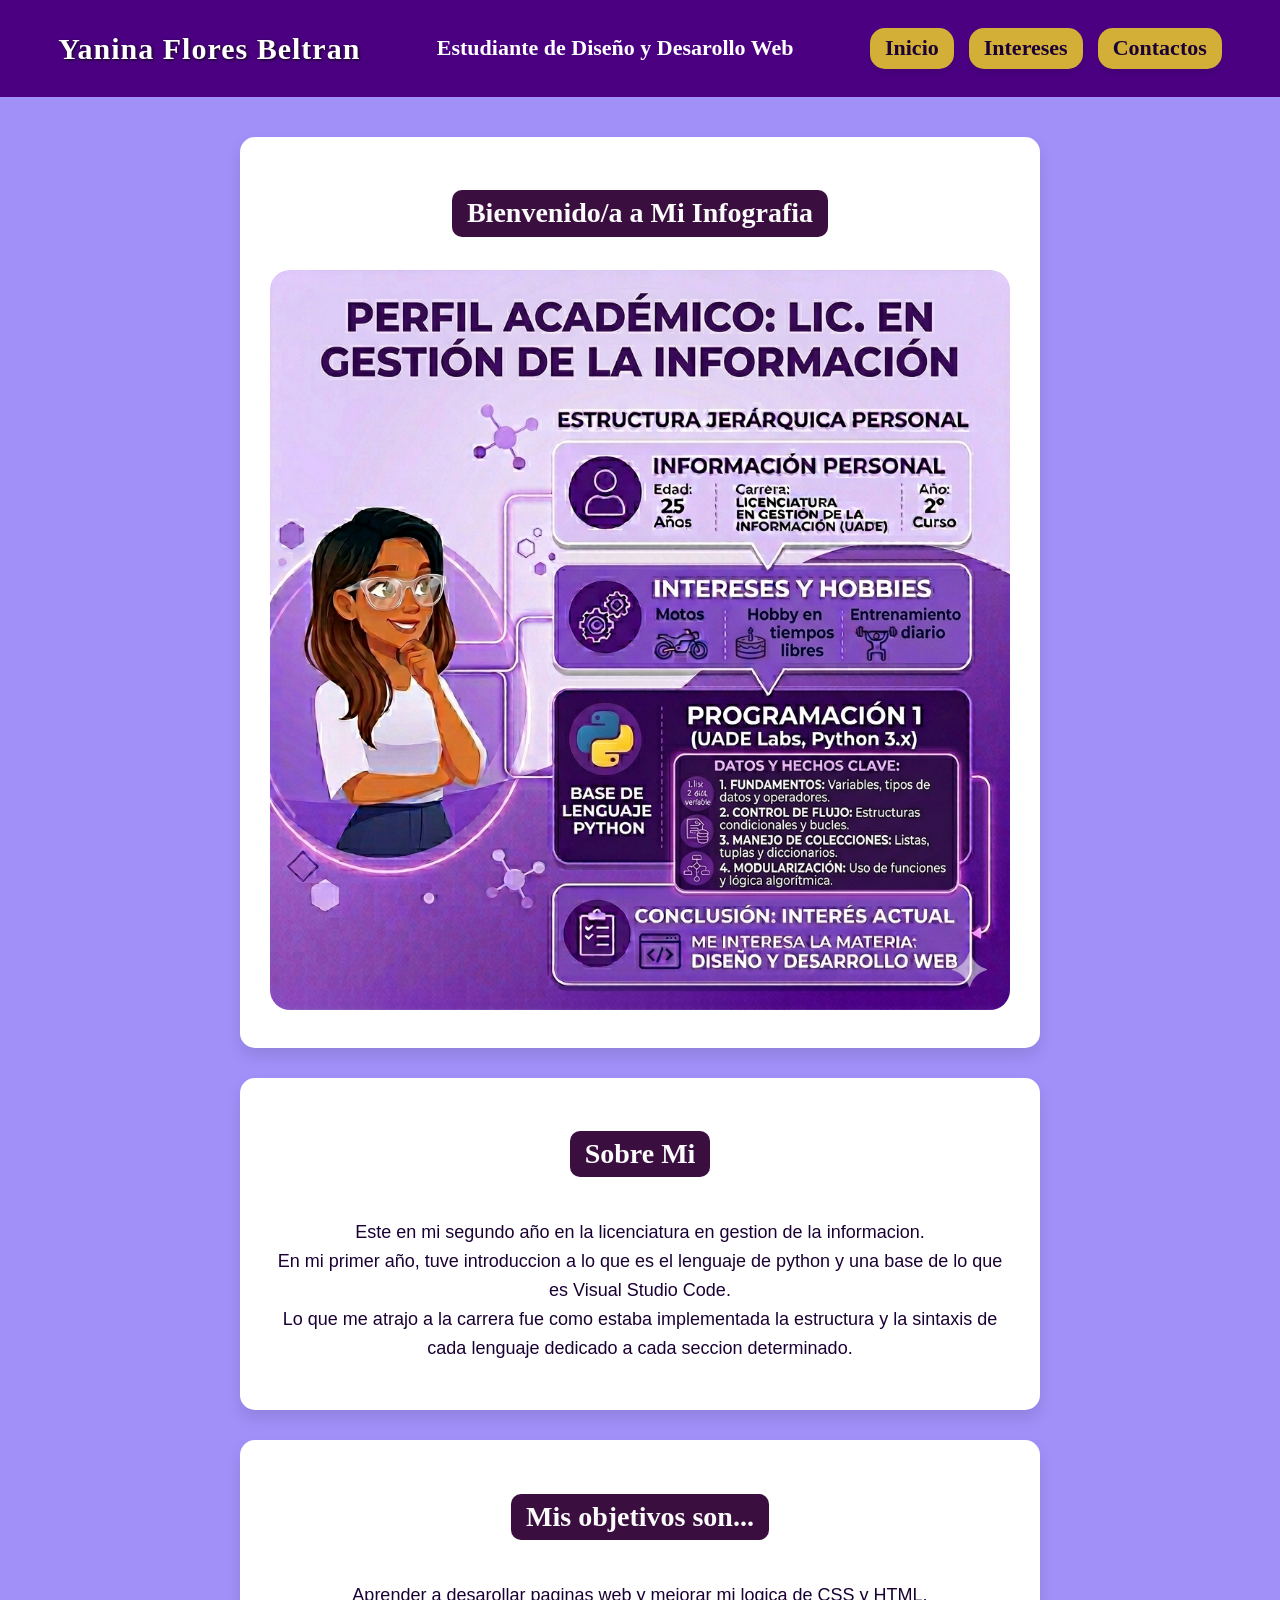
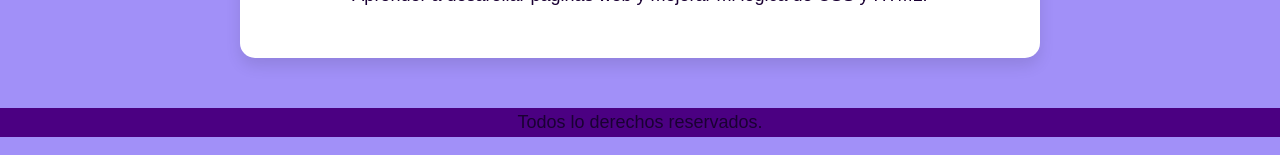
<file: index.html>
<!DOCTYPE html>
<html lang="en">
<head>
    <meta charset="UTF-8">
    <meta name="viewport" content="width=device-width, initial-scale=1.0">
    <title>Mi Pagina Personal</title>
    <link rel="stylesheet" href="estilo.css">


</head>
<body>
    <header>
        <h1>Yanina Flores Beltran</h1>
        <h4>Estudiante de Diseño y Desarollo Web</h4>
        <nav>
            <a class="boton" href="index.html">Inicio</a>
            <a class="boton" href="intereses.html">Intereses</a>
            <a class="boton" href="contacto.html">Contactos</a>
        </nav>
    </header>
    <main class="contenedor">
        <section class="bloque">
            <h2>Bienvenido/a a Mi Infografia</h2>
            <img src="Imagen.jpg.png" alt="Imagen personal">
        </section>
        <section class="bloque">
            <h2>Sobre Mi</h2>
            <p>Este en mi segundo año en la licenciatura en gestion de la informacion.<br>
            En mi primer año, tuve introduccion a lo que es el lenguaje de python y una base de lo que es Visual Studio Code.<br> 
           Lo que me atrajo a la carrera fue como estaba implementada la estructura y la sintaxis de cada lenguaje dedicado a cada seccion determinado.</p>
        </section>
        <section class="bloque">
            <h2>Mis objetivos son...</h2>
            <p>Aprender a desarollar paginas web y mejorar mi logica de CSS y HTML.</p>
        </section>
    </main>
    <footer class="footer">
        <p>Todos lo derechos reservados.</p>
    </footer>
    
</body>
</html>
</file>
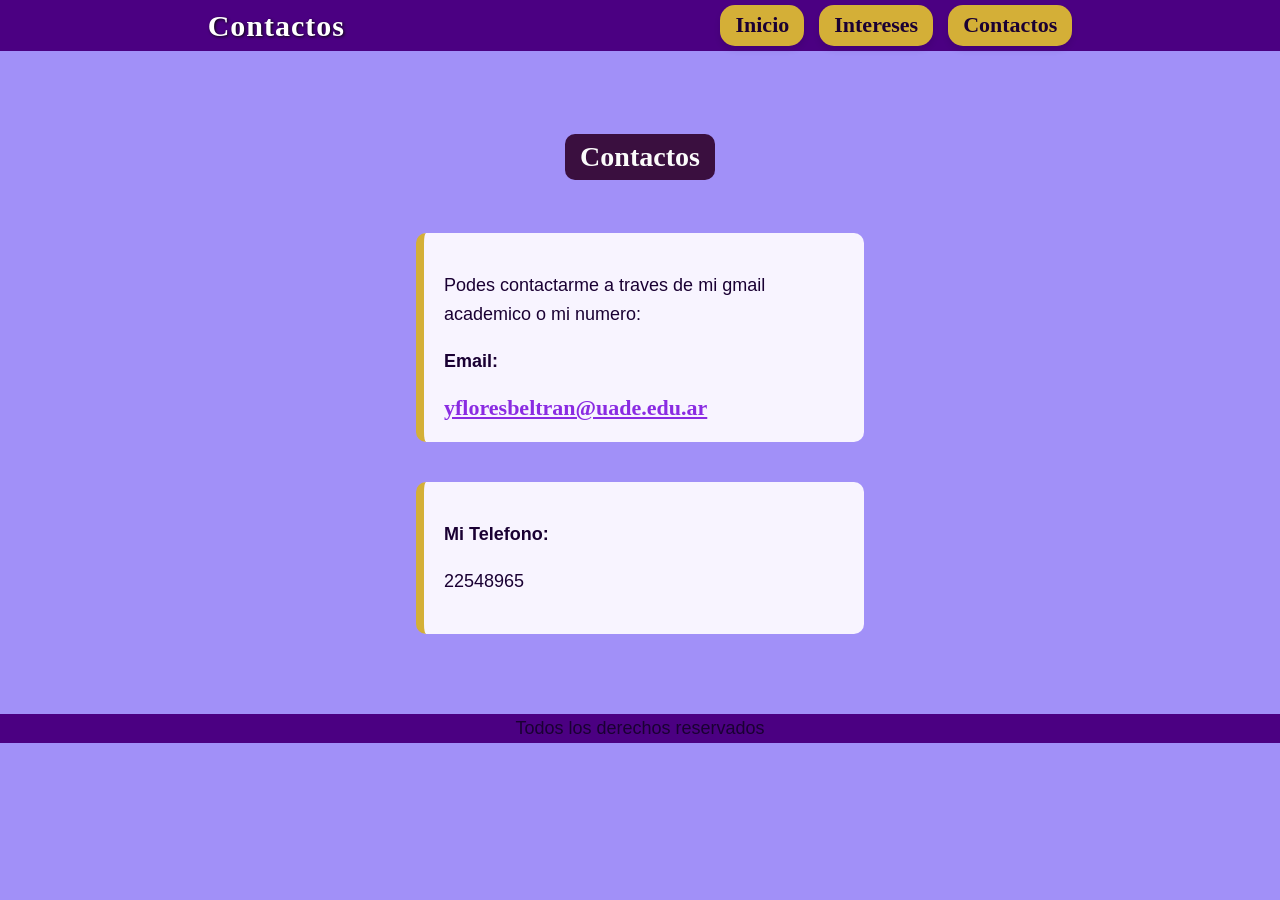
<file: contacto.html>
<!DOCTYPE html>
<html lang="en">
<head>
    <meta charset="UTF-8">
    <meta name="viewport" content="width=device-width, initial-scale=1.0">
    <title>Contactos</title>
    <link rel="stylesheet" href="estilo.css">
</head>
<body>
    <header>
        <h1>Contactos</h1>
        <nav>
            <a class="boton" href="index.html">Inicio</a>
            <a class="boton" href="intereses.html">Intereses</a>
            <a class="boton" href="contacto.html">Contactos</a>
        </nav>

    </header>
    <main class="contenedor">
        <section class="contacto">
            <h2>Contactos</h2>
        <div class="datos">
            <p>Podes contactarme a traves de mi gmail academico o mi numero:</p>
            <p><strong>Email:</strong></p>
            <a href="mailto:yfloresbeltran@uade.edu.ar" style="color: blueviolet; font-weight: bold;">
                yfloresbeltran@uade.edu.ar
            </a>
        </div>
        <div class="datos">
            <p><strong>Mi Telefono:</strong></p>
            <p>22548965</p>
        </div>
        </section>
    </main>
<footer class="footer">
    <p>Todos los derechos reservados</p>
</footer>
</body>
</html>
</file>
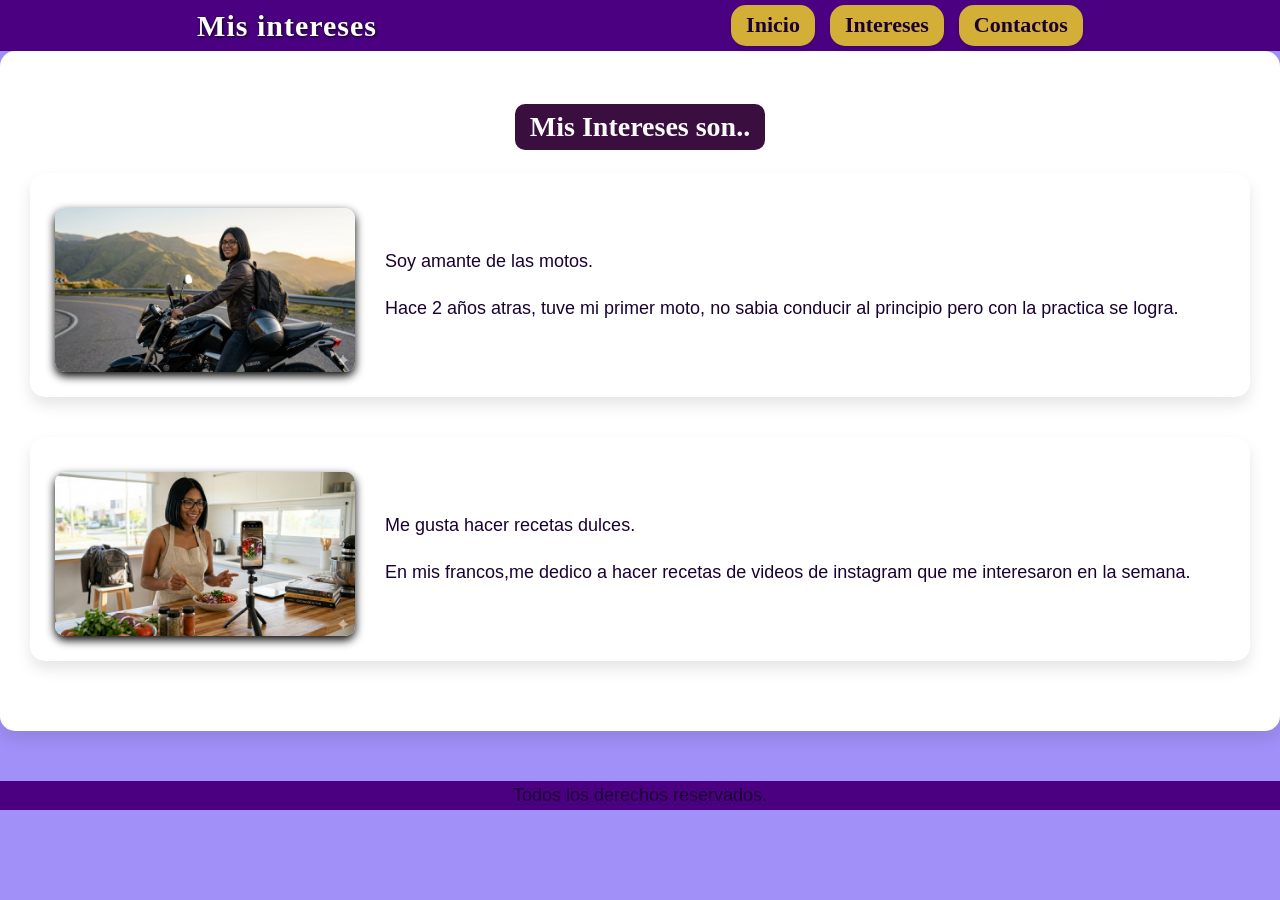
<file: intereses.html>
<!DOCTYPE html>
<html lang="en">
<head>
    <meta charset="UTF-8">
    <meta name="viewport" content="width=device-width, initial-scale=1.0">
    <title>Mis Intereses</title>
    <link rel="stylesheet" href="estilo.css">
</head>
<body>
    <header>
        <h1>Mis intereses</h1>
        <nav>
            <a class="boton" href="index.html">Inicio</a>
            <a class="boton" href="intereses.html">Intereses</a>
            <a class="boton" href="contacto.html">Contactos</a>
        </nav>
    </header>
    <main>
            <section class="bloque">
                <h2>Mis Intereses son..</h2>

                <div class="intereses">
                    <img src="Moto1.jpg.png" alt="Moto">
                    <div class="texto-intereses">
                    <p>Soy amante de las motos.</p>
                    <p>Hace 2 años atras, tuve mi primer moto, no sabia conducir al principio pero con la practica se logra.</p>
                    </div>

                </div>
                <div class="intereses">
                    <img src="Reposteria.jpg.png" alt="Reposteria">
                    <div class="texto-intereses">
                    <p>Me gusta hacer recetas dulces.</p>
                    <p>En mis francos,me dedico a hacer recetas de videos de instagram que me interesaron en la semana.</p>
                     
                </div>
            </section>
    </main>
    <footer class="footer">
        <p>Todos los derechos reservados.</p>
    </footer>
    
</body>
</html>
</file>
<file: estilo.css>
/*cuerpo base*/
body {
    margin: 0;
    font-family:"Dancing Script", cursive;
    background-color: #a190f8;
    line-height: 1.3;
    color: #1a0033;
    font-size: 22px;


}
/* cabecera */
header {
    position: sticky;
    top: 0;
    display: flex;
    z-index: 1000;
    background-color: #4b0082;
    color: white;
    justify-content: space-around;
    align-items: center;
    padding: 5px 20px;
}
/*navegacion*/
nav {
    display: flex;
    gap: 15px;
    margin: 0;
}
/* Boton */
.boton {
    background-color: #d4af37;
    color: #1a0033;
    padding: 6px 15px;
    border-radius: 15px;
    text-decoration: none;
    font-weight: bold;
    transition: 0.3s;
    box-shadow: 0 4px 6px rgba(0,0,0,0.1);

}
/*puntero mouse*/
.boton:hover {
    background-color: #e9bb05;
    box-shadow: 0px 4px 10px rgba(0,0,0,0.2);
}
/*contenedor*/
.contenedor {
    max-width: 800px;
    margin: 40px auto;
    padding: 0 20px;

}
.bloque {
    text-align: center;
    margin-bottom: 30px;
    background-color: white;
    padding: 30px;
    box-shadow: 0 8px 15px rgba(0,0,0,0.1);
    border-radius: 15px;
}
/*imagenes*/
img {
    max-width: 100%;
    height: auto;
    border-radius: 20px;
    margin-top: 10px;
}
/*Titulos-sub-titulo*/
h1 {
    margin: 0;
    font-size: 30px;
    font-weight: 600;
    letter-spacing: 1px;
    text-shadow: 1px 1px 3px rgba(10, 10, 10);
}

h2 {
    color: #fbfbfb;
    background-color: #3a0f3f;
    border-radius: 10px;
    display: inline-block;
    padding: 5px 15px;
    font-size: 28px;
}
/*parrafos*/
p {
    font-family: 'Montserrat', sans-serif;
    font-size: 18px;
    line-height: 1.6;
    color: #1a0033;
    font-weight: 400;
}
/*datos personales*/
.intereses {
    display: flex;
    flex-direction: row;
    align-items: center;
    padding: 25px;
    justify-content: flex-start;
    margin-bottom: 40px;
    background-color: white;
    border-radius: 15px;
    box-shadow: 0 8px 15px rgba(0,0,0,0.1);
}
.intereses img {
    width: 300px;
    height: auto;
    border-radius:10px ;
    flex-shrink: 0;
    box-shadow: 0px 4px 10px rgba(0,0,0.2);
    
}
.texto-intereses {
    padding-left:30px ;
    text-align: left;
    flex: 1;
}
.contacto {
    display: flex;
    flex-direction: column;
    align-items: center;
    gap: 20px;
}
.datos {
    background-color: #f8f4ff;
    border-left: 8px solid #d4af37;
    padding: 20px;
    margin: 10px auto;
    width: 80%;
    max-width: 400px;
    border-radius: 10px;
    transition: transform 0.3s ease;

}
.datos i {
    color: #4b0082;
    font-size: 24px;
    margin-bottom: 10px;
}
.datos h3 {
    font-family: 'Dancing Script',cursive;
    margin: 5px 0;
}
/*Espacios*/
section {
    padding: 20px;
}
/* pie de pagina*/
.footer {
    background-color: #4b0082;
    color: white;
    text-align: center;
    margin-top: 50px;
}
/*movil*/
@media (max-width: 600px) {
    header {
        flex-direction: column;
        padding: 10px;
    }
    nav {
        flex-direction: row;
        align-items: center;
        justify-content: center;
        width: auto;
    }
    .boton {
        width: auto;
        font-size: 16px;
    }
    h1 {
        font-size: 20px;
    }
    .intereses {
        flex-direction: column;
        text-align: center;
        padding: 15px;
    }
    .intereses img {
        width: 100%;
        max-width: 400px;
        margin-bottom: 20px;
    }
    .texto-intereses {
        padding-left: 0;
    }
}
</file>
